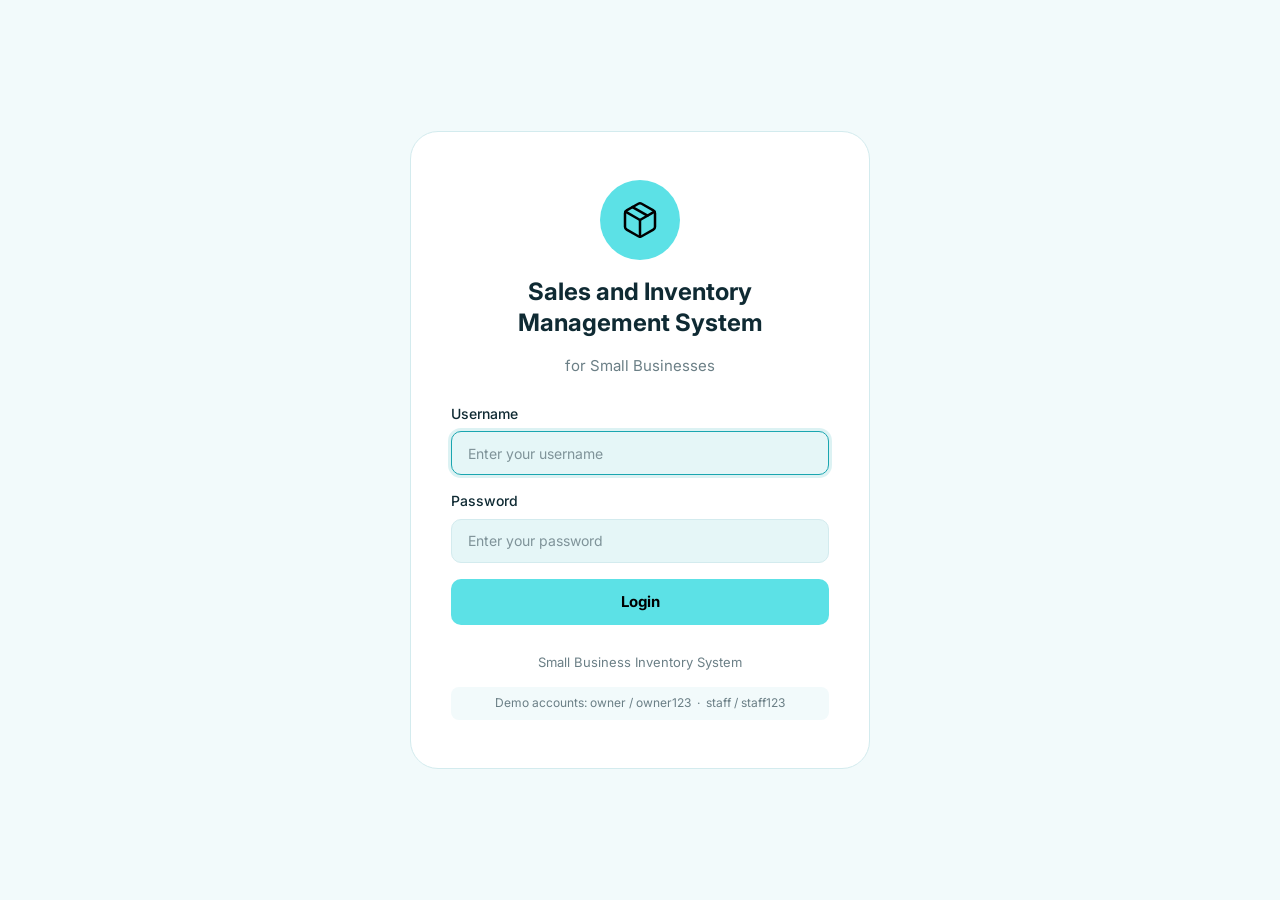
<file: burat/html/index.html>
<!DOCTYPE html>
<html lang="en">
<head>
  <meta charset="UTF-8">
  <meta name="viewport" content="width=device-width, initial-scale=1">
  <title>Login · Sales and Inventory Management System</title>
  <link rel="preconnect" href="https://fonts.googleapis.com">
  <link href="https://fonts.googleapis.com/css2?family=Inter:wght@400;500;600;700&display=swap" rel="stylesheet">
  <link rel="icon" href="data:,">
  <link rel="stylesheet" href="../css/style.css">
</head>
<body>
  <main class="login-wrap">
    <div class="login-card">
      <div class="login-brand">
        <div class="logo-circle"><span data-icon="box" data-size="40" data-stroke="1.5"></span></div>
        <h1>Sales and Inventory Management System</h1>
        <p class="muted">for Small Businesses</p>
      </div>

      <form id="loginForm" class="login-form" novalidate>
        <div class="field">
          <label for="username">Username</label>
          <input id="username" class="input input-soft" type="text" placeholder="Enter your username" autocomplete="username" autofocus>
        </div>
        <div class="field">
          <label for="password">Password</label>
          <input id="password" class="input input-soft" type="password" placeholder="Enter your password" autocomplete="current-password">
        </div>
        <p id="loginError" class="form-error hidden" role="alert"></p>
        <button type="submit" class="btn btn-cyan btn-block">Login</button>
      </form>

      <p class="login-foot">Small Business Inventory System</p>
      <p class="demo-hint">Demo accounts: owner / owner123 &nbsp;·&nbsp; staff / staff123</p>
    </div>
  </main>

  <script src="../js/common.js"></script>
  <script src="../js/login.js"></script>
</body>
</html>
</file>
<file: burat/css/style.css>
:root {
  --bg: #F2FAFB;
  --cyan: #5CE1E6;
  --teal: #1AA6B0;
  --teal-dark: #148A93;
  --dark: #0F2A33;
  --muted: #6B7F86;
  --placeholder: #7F9399;
  --border: #D3EBEE;
  --soft: #E5F6F7;
  --red: #DC2626;
  --blue: #2563EB;
  --green: #1E8A4C;
  --green-bg: #D6F5E3;
  --amber: #A15C00;
  --amber-bg: #FDEFC4;
  --red-text: #B91C1C;
  --red-bg: #FEE2E2;
  --blue-text: #2554B8;
  --blue-bg: #DCE9FF;
  font-family: 'Inter', system-ui, -apple-system, 'Segoe UI', Roboto, sans-serif;
}

* { box-sizing: border-box; margin: 0; padding: 0; }
body { background: var(--bg); color: var(--dark); font-size: 15px; line-height: 1.4; min-height: 100vh; }
button, input, select, textarea { font: inherit; color: inherit; }
button { cursor: pointer; }
button:disabled { cursor: not-allowed; }
a { color: inherit; text-decoration: none; }
.hidden { display: none !important; }
.sr-only { position: absolute; width: 1px; height: 1px; overflow: hidden; clip: rect(0 0 0 0); white-space: nowrap; }
.muted { color: var(--muted); }
[data-icon] { display: inline-flex; align-items: center; justify-content: center; line-height: 0; }

.app { display: flex; min-height: 100vh; }
.sidebar {
  width: 260px; flex-shrink: 0; background: #000; padding: 32px 16px;
  display: flex; flex-direction: column; gap: 32px;
  position: sticky; top: 0; height: 100vh; overflow-y: auto;
}
.brand { display: flex; align-items: center; gap: 12px; padding: 0 8px; color: #fff; font-weight: 600; font-size: 18px; }
.brand-mark {
  width: 48px; height: 48px; border-radius: 12px; background: var(--cyan);
  display: grid; place-items: center; color: #000; flex-shrink: 0;
}
.nav { display: flex; flex-direction: column; gap: 6px; }
.nav a {
  display: flex; align-items: center; height: 44px; padding: 0 16px; border-radius: 10px;
  color: #fff; font-weight: 500; transition: background .15s;
}
.nav a:hover { background: rgba(255, 255, 255, .14); }
.nav a.active { background: var(--cyan); color: #000; }

.main { flex: 1; min-width: 0; padding: 32px; display: flex; flex-direction: column; gap: 24px; }
.topbar { display: flex; justify-content: space-between; align-items: center; gap: 16px; }
.topbar h1 { font-size: 32px; font-weight: 700; }
.page-sub { color: var(--muted); margin-top: 6px; }

.user-menu { position: relative; }
.user-btn {
  display: flex; align-items: center; gap: 8px; padding: 8px 14px; background: #fff;
  border: 1px solid var(--border); border-radius: 100px; font-weight: 500; font-size: 14px;
}
.user-btn:hover { background: var(--soft); }
.avatar { width: 30px; height: 30px; border-radius: 50%; background: var(--soft); color: var(--teal); }
.menu-pop {
  position: absolute; right: 0; top: calc(100% + 8px); min-width: 220px; z-index: 50;
  background: #fff; border: 1px solid var(--border); border-radius: 12px; padding: 8px;
  box-shadow: 0 10px 30px rgba(15, 42, 51, .15);
}
.menu-head { display: flex; flex-direction: column; padding: 8px 10px 10px; border-bottom: 1px solid var(--border); margin-bottom: 6px; }
.menu-head small { color: var(--muted); }
.menu-item {
  display: flex; align-items: center; gap: 8px; width: 100%; padding: 10px; background: none;
  border: 0; border-radius: 8px; text-align: left; font-size: 14px;
}
.menu-item:hover { background: var(--soft); }

.btn {
  display: inline-flex; align-items: center; justify-content: center; gap: 8px; height: 46px;
  padding: 0 24px; border-radius: 10px; border: 1px solid transparent; font-weight: 500; font-size: 15px;
  transition: background .15s, opacity .15s; white-space: nowrap;
}
.btn:disabled { opacity: .55; }
.btn-block { width: 100%; }
.btn-primary { background: var(--teal); color: #fff; }
.btn-primary:hover:not(:disabled) { background: var(--teal-dark); }
.btn-cyan { background: var(--cyan); color: #000; font-weight: 700; }
.btn-cyan:hover:not(:disabled) { background: #43d3d9; }
.btn-outline { background: #fff; color: var(--teal); border-color: var(--teal); }
.btn-outline:hover:not(:disabled) { background: var(--soft); }
.btn-blue { background: var(--blue); color: #fff; font-weight: 600; }
.btn-blue:hover:not(:disabled) { background: #1d4ed8; }
.btn-danger { background: var(--red); color: #fff; }
.btn-danger:hover:not(:disabled) { background: #b91c1c; }
.btn-sm { height: 40px; padding: 0 18px; font-size: 14px; }

.icon-btn {
  width: 32px; height: 32px; display: inline-grid; place-items: center; background: none;
  border: 0; border-radius: 8px; color: var(--teal);
}
.icon-btn:hover { background: var(--soft); }
.icon-btn.danger { color: var(--red); }
.icon-btn.danger:hover { background: var(--red-bg); }

.field { display: flex; flex-direction: column; gap: 8px; }
.field > label { font-size: 14px; font-weight: 500; }
.input {
  width: 100%; height: 44px; padding: 0 16px; background: #fff; border: 1px solid var(--border);
  border-radius: 10px; outline: none; font-size: 14px;
}
.input::placeholder, .textarea::placeholder { color: var(--placeholder); }
.input:focus, .textarea:focus, .input-group:focus-within { border-color: var(--teal); box-shadow: 0 0 0 3px rgba(26, 166, 176, .15); }
.input-soft { background: var(--soft); }
.input.invalid, .textarea.invalid, .input-group.invalid { border-color: var(--red); }
select.input { appearance: none; padding-right: 40px; cursor: pointer;
  background-image: url("data:image/svg+xml,%3Csvg xmlns='http://www.w3.org/2000/svg' width='16' height='16' viewBox='0 0 24 24' fill='none' stroke='%236B7F86' stroke-width='2' stroke-linecap='round' stroke-linejoin='round'%3E%3Cpath d='m6 9 6 6 6-6'/%3E%3C/svg%3E");
  background-repeat: no-repeat; background-position: right 14px center; }
.textarea { width: 100%; min-height: 273px; padding: 14px 16px; background: #fff; border: 1px solid var(--border); border-radius: 10px; outline: none; resize: vertical; font-size: 14px; }
.input-group { display: flex; align-items: center; gap: 8px; height: 44px; padding: 0 16px; background: #fff; border: 1px solid var(--border); border-radius: 10px; }
.input-group .input { border: 0; box-shadow: none; padding: 0; height: 100%; background: transparent; }
.input-group .prefix { color: var(--muted); font-weight: 600; }
.field-error, .form-error { color: var(--red-text); font-size: 13px; }
.form-error { background: var(--red-bg); padding: 10px 12px; border-radius: 8px; }
.field-error:empty { display: none; }

.search-box {
  display: flex; align-items: center; gap: 12px; height: 46px; padding: 0 18px;
  background: #fff; border: 1px solid var(--border); border-radius: 10px; color: var(--muted);
}
.search-box:focus-within { border-color: var(--teal); box-shadow: 0 0 0 3px rgba(26, 166, 176, .15); }
.search-box input { flex: 1; min-width: 0; border: 0; outline: none; background: transparent; font-size: 15px; color: var(--dark); }
.search-box input::placeholder { color: var(--placeholder); }
.search-box .clear-btn { background: none; border: 0; color: var(--muted); width: 28px; height: 28px; border-radius: 50%; }
.search-box .clear-btn:hover { background: var(--soft); }

.card { background: #fff; border: 1px solid var(--border); border-radius: 20px; padding: 24px; }
.card h2 { font-size: 18px; font-weight: 600; margin-bottom: 18px; }

.stats { display: grid; grid-template-columns: repeat(4, 1fr); gap: 24px; }
.stat {
  display: flex; align-items: center; gap: 16px; padding: 22px 20px; background: #fff;
  border: 1px solid var(--border); border-radius: 16px;
}
a.stat:hover { border-color: var(--teal); }
.stat-icon { width: 48px; height: 48px; border-radius: 50%; background: var(--soft); color: var(--teal); display: grid; place-items: center; flex-shrink: 0; font-weight: 700; font-size: 22px; }
.stat-label { font-size: 13px; color: var(--muted); }
.stat-value { font-size: 28px; font-weight: 700; line-height: 1.15; }

.section-head { display: flex; justify-content: space-between; align-items: center; gap: 12px; }
.section-head h2 { font-size: 20px; font-weight: 600; }

.table-card { background: #fff; border: 1px solid var(--border); border-radius: 14px; overflow: hidden; }
.table-wrap { overflow-x: auto; }
table { width: 100%; border-collapse: collapse; min-width: 560px; }
thead th { background: var(--soft); color: var(--muted); font-size: 13px; font-weight: 500; text-align: left; padding: 0 24px; height: 44px; white-space: nowrap; }
tbody td { padding: 0 24px; height: 52px; border-top: 1px solid var(--border); font-size: 14px; }
tbody tr:first-child td { border-top: 0; }
tbody tr:hover td { background: #fafefe; }
td.empty { text-align: center; color: var(--muted); height: 90px; }
.cell-actions { display: flex; align-items: center; gap: 4px; margin-left: -6px; }

.badge { display: inline-block; padding: 4px 12px; border-radius: 100px; font-size: 13px; font-weight: 500; white-space: nowrap; }
.badge-in, .badge-sale { background: var(--green-bg); color: var(--green); }
.badge-low { background: var(--amber-bg); color: var(--amber); }
.badge-out { background: var(--red-bg); color: var(--red-text); }
.badge-purchase { background: var(--blue-bg); color: var(--blue-text); }

.toolbar { display: flex; align-items: center; gap: 16px; }
.toolbar .search-box { flex: 1; }

.pager { display: flex; gap: 8px; justify-content: flex-end; align-items: center; }
.pager button { min-width: 34px; height: 34px; padding: 0 6px; border-radius: 8px; border: 1px solid var(--border); background: #fff; font-size: 14px; }
.pager button:hover:not(:disabled):not(.active) { background: var(--soft); }
.pager button.active { background: var(--teal); border-color: var(--teal); color: #fff; font-weight: 600; }
.pager button:disabled { opacity: .45; }
.pager-gap { color: var(--muted); padding: 0 2px; }

.result-note { color: var(--muted); font-size: 13px; }

.filter-wrap { position: relative; }
.filter-btn { width: 46px; height: 46px; display: grid; place-items: center; background: #fff; border: 1px solid var(--border); border-radius: 10px; color: var(--teal); position: relative; }
.filter-btn:hover { background: var(--soft); }
.filter-btn.has-filter::after { content: ''; position: absolute; top: 8px; right: 8px; width: 9px; height: 9px; background: var(--red); border-radius: 50%; border: 2px solid #fff; }
.filter-pop { position: absolute; right: 0; top: calc(100% + 8px); width: 270px; z-index: 40; background: #fff; border: 1px solid var(--border); border-radius: 14px; padding: 16px; display: flex; flex-direction: column; gap: 14px; box-shadow: 0 10px 30px rgba(15, 42, 51, .15); }

.form-card { background: #fff; border: 1px solid var(--border); border-radius: 20px; padding: 28px; display: flex; flex-direction: column; gap: 28px; }
.form-cols { display: grid; grid-template-columns: 1fr 1fr; gap: 28px; }
.col { display: flex; flex-direction: column; gap: 20px; }
.form-actions { display: flex; justify-content: flex-end; gap: 16px; }

.upload {
  border: 1.5px dashed var(--teal); border-radius: 12px; background: var(--bg); min-height: 186px;
  display: flex; flex-direction: column; align-items: center; justify-content: center; gap: 6px;
  color: var(--teal); text-align: center; padding: 16px; cursor: pointer; font-weight: 500;
}
.upload:hover, .upload.drag { background: var(--soft); }
.upload small { color: var(--muted); font-weight: 400; }
.upload img { max-height: 120px; max-width: 100%; border-radius: 8px; object-fit: contain; }
.link-btn { background: none; border: 0; color: var(--red-text); font-size: 13px; text-decoration: underline; }

.sales-grid { display: grid; grid-template-columns: minmax(300px, 440px) 1fr; gap: 20px; align-items: start; }
.product-list { display: flex; flex-direction: column; gap: 4px; margin-top: 16px; max-height: 560px; overflow-y: auto; }
.product-item {
  display: flex; justify-content: space-between; align-items: center; gap: 12px; width: 100%;
  padding: 8px; background: none; border: 0; border-radius: 12px; text-align: left;
}
.product-item:hover:not(:disabled) { background: var(--soft); }
.product-item:disabled { opacity: .5; }
.product-left { display: flex; align-items: center; gap: 14px; min-width: 0; }
.thumb { width: 44px; height: 44px; border-radius: 10px; background: var(--soft); color: var(--teal); display: grid; place-items: center; flex-shrink: 0; overflow: hidden; }
.thumb img { width: 100%; height: 100%; object-fit: cover; }
.product-text { display: flex; flex-direction: column; min-width: 0; }
.product-text strong { font-weight: 500; font-size: 15px; overflow: hidden; text-overflow: ellipsis; white-space: nowrap; }
.product-text small { color: var(--muted); font-size: 13px; }
.stock-label { color: var(--muted); font-size: 13px; white-space: nowrap; }
.qty-input { width: 64px; height: 34px; padding: 0 8px; border: 1px solid var(--border); border-radius: 8px; text-align: center; }
.qty-input:focus { outline: none; border-color: var(--teal); }
.sale-table { min-width: 0; }
.sale-table thead th, .sale-table tbody td { padding: 0 16px; }
.sale-table tbody td { height: 56px; }
.total-row { display: flex; justify-content: space-between; align-items: center; margin: 20px 0; }
.total-row span { font-size: 17px; font-weight: 500; }
.total-row strong { font-size: 28px; font-weight: 700; }

.modal-overlay { position: fixed; inset: 0; background: rgba(15, 42, 51, .5); display: flex; align-items: center; justify-content: center; padding: 16px; z-index: 100; }
.modal { background: #fff; border-radius: 18px; padding: 24px; width: 480px; max-width: 100%; max-height: 92vh; display: flex; flex-direction: column; gap: 16px; box-shadow: 0 20px 60px rgba(0, 0, 0, .3); }
.modal.wide { width: 820px; }
.modal h3 { font-size: 20px; font-weight: 600; }
.modal-body { display: flex; flex-direction: column; gap: 14px; overflow-y: auto; }
.modal-actions { display: flex; justify-content: flex-end; gap: 12px; }
.modal-text { color: var(--dark); }
.mini-table { min-width: 0; font-size: 14px; }
.mini-table th { background: var(--soft); height: 36px; padding: 0 12px; }
.mini-table td { height: 38px; padding: 0 12px; }
.sum-row { display: flex; justify-content: space-between; align-items: center; font-size: 16px; }
.sum-row strong { font-size: 20px; }

.toasts { position: fixed; top: 20px; right: 20px; display: flex; flex-direction: column; gap: 10px; z-index: 200; }
.toast { background: var(--dark); color: #fff; padding: 12px 18px; border-radius: 10px; font-size: 14px; max-width: 360px; box-shadow: 0 8px 24px rgba(0, 0, 0, .25); border-left: 5px solid var(--cyan); animation: toast-in .2s ease-out; transition: opacity .3s; }
.toast-error { border-left-color: #f87171; }
.toast.out { opacity: 0; }
@keyframes toast-in { from { transform: translateY(-8px); opacity: 0; } }

.login-wrap { min-height: 100vh; display: grid; place-items: center; padding: 24px; }
.login-card { width: 460px; max-width: 100%; background: #fff; border: 1px solid var(--border); border-radius: 28px; padding: 48px 40px; display: flex; flex-direction: column; gap: 28px; }
.login-brand { display: flex; flex-direction: column; align-items: center; gap: 16px; text-align: center; }
.login-brand h1 { font-size: 24px; font-weight: 700; line-height: 1.3; }
.logo-circle { width: 80px; height: 80px; border-radius: 50%; background: var(--cyan); color: #000; display: grid; place-items: center; }
.login-form { display: flex; flex-direction: column; gap: 16px; }
.login-foot { text-align: center; color: var(--muted); font-size: 13px; }
.demo-hint { text-align: center; color: var(--muted); font-size: 12px; background: var(--bg); border-radius: 8px; padding: 8px; margin-top: -12px; }

.flow-card { background: #fff; border: 1px solid var(--border); border-radius: 20px; padding: 24px; }
.flow-card svg { display: block; width: 100%; max-width: 900px; margin: 0 auto; height: auto; }
.flow-node rect { fill: var(--teal); transition: fill .15s; }
.flow-node:hover rect, .flow-node:focus rect { fill: var(--teal-dark); }
.flow-node text { fill: #fff; font-weight: 600; font-size: 18px; font-family: inherit; pointer-events: none; }
.flow-note { text-align: center; color: var(--muted); font-size: 13px; margin-top: 12px; }

@media (max-width: 1100px) {
  .stats { grid-template-columns: repeat(2, 1fr); }
  .sales-grid { grid-template-columns: 1fr; }
}
@media (max-width: 900px) {
  .app { flex-direction: column; }
  .sidebar { width: 100%; height: auto; position: static; padding: 16px; gap: 16px; }
  .nav { flex-direction: row; flex-wrap: wrap; }
  .nav a { height: 40px; }
  .main { padding: 20px 16px; }
  .form-cols { grid-template-columns: 1fr; }
  .topbar h1 { font-size: 26px; }
}
@media (max-width: 560px) {
  .stats { grid-template-columns: 1fr; }
  .toolbar { flex-wrap: wrap; }
  .login-card { padding: 36px 24px; }
}

.form-stack { display: flex; flex-direction: column; gap: 14px; }
.form-section { font-size: 14px; font-weight: 600; margin-top: 6px; padding-top: 12px; border-top: 1px solid var(--border); }
.hint { color: var(--muted); font-size: 13px; }
.textarea.short { min-height: 72px; }
.btn-lg { height: 54px; font-size: 17px; }
.r { text-align: right; }
.items-cell { max-width: 260px; overflow: hidden; text-overflow: ellipsis; white-space: nowrap; }
.detail-cell { max-width: 380px; }
.select-inline { width: 200px; }
.date-filter { display: flex; align-items: center; gap: 8px; }
.date-filter .input { width: 160px; }

.nav a { justify-content: space-between; }
.nav a .count { background: var(--red); color: #fff; border-radius: 100px; font-size: 12px; font-weight: 600; min-width: 22px; height: 22px; padding: 0 6px; display: grid; place-items: center; }

.badge-void, .badge-cancelled { background: #E6ECEE; color: #45585E; }
.badge-pending { background: var(--amber-bg); color: var(--amber); }
.badge-approved { background: var(--green-bg); color: var(--green); }
.badge-rejected { background: var(--red-bg); color: var(--red-text); }

.banner { background: var(--soft); border: 1px solid var(--cyan); border-radius: 12px; padding: 14px 18px; }
.banner a { color: var(--teal-dark); font-weight: 600; text-decoration: underline; }
.notice { background: #FFF8E1; border: 1px solid #F3DFA0; color: #6B5200; border-radius: 12px; padding: 12px 16px; font-size: 14px; }

.tabs { display: flex; gap: 8px; }
.tab { height: 42px; padding: 0 20px; border-radius: 10px; border: 1px solid var(--border); background: #fff; font-weight: 500; color: var(--muted); display: inline-flex; align-items: center; gap: 8px; }
.tab:hover { background: var(--soft); }
.tab.active { background: var(--teal); border-color: var(--teal); color: #fff; }
.tab-count { background: rgba(0, 0, 0, .12); border-radius: 100px; padding: 0 8px; font-size: 12px; line-height: 20px; }
.seg { display: inline-flex; border: 1px solid var(--border); border-radius: 10px; overflow: hidden; background: #fff; }
.seg-btn { height: 42px; padding: 0 18px; border: 0; background: #fff; color: var(--muted); font-weight: 500; }
.seg-btn + .seg-btn { border-left: 1px solid var(--border); }
.seg-btn.active { background: var(--teal); color: #fff; }

.chips { display: flex; flex-wrap: wrap; gap: 8px; margin: 14px 0; }
.chip { height: 36px; padding: 0 16px; border-radius: 100px; border: 1px solid var(--border); background: #fff; font-size: 14px; }
.chip:hover { background: var(--soft); }
.chip.active { background: var(--dark); border-color: var(--dark); color: #fff; }

.pos-grid { display: grid; grid-template-columns: minmax(0, 1.5fr) minmax(340px, 1fr); gap: 20px; align-items: start; }
.pos-right { position: sticky; top: 16px; display: flex; flex-direction: column; gap: 14px; }
.pos-right .section-head h2 { margin-bottom: 0; }
.scan-box { height: 54px; border-color: var(--teal); }
.scan-box input { font-size: 16px; }
.tiles { display: grid; grid-template-columns: repeat(auto-fill, minmax(140px, 1fr)); gap: 10px; max-height: 62vh; overflow-y: auto; padding: 2px; }
.tile { display: flex; flex-direction: column; align-items: flex-start; gap: 4px; padding: 12px; background: #fff; border: 1px solid var(--border); border-radius: 14px; text-align: left; }
.tile:hover:not(:disabled) { border-color: var(--teal); background: var(--soft); }
.tile:disabled { opacity: .5; }
.tile strong { font-size: 15px; font-weight: 600; }
.tile .thumb { width: 40px; height: 40px; margin-bottom: 4px; }
.tile-price { font-weight: 700; color: var(--teal-dark); }
.tile small { color: var(--muted); font-size: 12px; }
.tile small.low { color: var(--amber); font-weight: 600; }
.tile small.out { color: var(--red-text); font-weight: 600; }
.tiles-empty { grid-column: 1 / -1; padding: 12px 8px; }

.cart { display: flex; flex-direction: column; max-height: 300px; overflow-y: auto; border: 1px solid var(--border); border-radius: 12px; min-height: 90px; }
.cart-empty { padding: 28px 16px; text-align: center; }
.cart-line { display: grid; grid-template-columns: 1fr auto 70px 32px; align-items: center; gap: 8px; padding: 10px 12px; border-bottom: 1px solid var(--border); }
.cart-line:last-child { border-bottom: 0; }
.cart-name strong { display: block; font-size: 14px; }
.cart-name small { color: var(--muted); font-size: 12px; }
.cart-total { text-align: right; font-weight: 600; }
.stepper { display: flex; align-items: center; gap: 4px; }
.step { width: 30px; height: 34px; border: 1px solid var(--border); border-radius: 8px; background: #fff; display: grid; place-items: center; }
.step:hover { background: var(--soft); }
.stepper .qty-input { width: 52px; }
.pay-quick { display: flex; flex-wrap: wrap; gap: 8px; }
.pay-btn { height: 34px; padding: 0 14px; border: 1px solid var(--border); border-radius: 8px; background: #fff; font-size: 14px; font-weight: 500; }
.pay-btn:hover { background: var(--soft); border-color: var(--teal); }
.change-box { display: flex; justify-content: space-between; align-items: center; padding: 14px 16px; border-radius: 12px; background: var(--soft); }
.change-box span { font-weight: 500; }
.change-box strong { font-size: 24px; }
.change-box.ok { background: var(--green-bg); color: var(--green); }
.change-box.short { background: var(--red-bg); color: var(--red-text); }

.receipt-wrap { display: flex; flex-direction: column; gap: 12px; align-items: center; }
.sale-done { display: flex; align-items: center; gap: 8px; color: var(--green); font-weight: 600; }
.receipt { width: 300px; max-width: 100%; background: #fff; border: 1px dashed #9db3b8; padding: 18px 16px; font-size: 13px; color: #000; }
.receipt-head { display: flex; flex-direction: column; align-items: center; margin-bottom: 8px; }
.receipt-head strong { font-size: 16px; }
.receipt-meta { display: flex; flex-direction: column; gap: 2px; padding: 8px 0; border-top: 1px dashed #999; border-bottom: 1px dashed #999; margin-bottom: 8px; }
.receipt table { min-width: 0; width: 100%; }
.receipt td { padding: 4px 0; height: auto; border: 0; vertical-align: top; font-size: 13px; }
.receipt td.r { text-align: right; white-space: nowrap; }
.receipt small { color: #555; }
.receipt-total, .receipt-line { display: flex; justify-content: space-between; padding-top: 6px; }
.receipt-total { border-top: 1px dashed #999; margin-top: 6px; font-size: 15px; }
.receipt-void { text-align: center; font-weight: 700; color: #b91c1c; border: 2px solid #b91c1c; margin: 6px 0; padding: 4px; }
.receipt-foot { text-align: center; margin-top: 12px; color: #444; }

.req-list { display: grid; grid-template-columns: repeat(auto-fill, minmax(380px, 1fr)); gap: 18px; }
.req { background: #fff; border: 1px solid var(--border); border-radius: 16px; padding: 20px; display: flex; flex-direction: column; gap: 12px; }
.req header { display: flex; justify-content: space-between; align-items: flex-start; gap: 12px; }
.req header strong { display: block; font-size: 16px; }
.req header small { color: var(--muted); font-size: 12px; }
.req-by { font-size: 14px; color: var(--muted); }
.req footer { display: flex; justify-content: flex-end; gap: 10px; }
.details { min-width: 0; }
.details th { width: 38%; text-align: left; background: var(--soft); color: var(--muted); font-size: 13px; font-weight: 500; padding: 0 14px; height: 36px; }
.details td { padding: 0 14px; height: 36px; }
.empty-state { background: #fff; border: 1px dashed var(--border); border-radius: 16px; padding: 48px 16px; text-align: center; color: var(--muted); }

.report-bar { display: flex; flex-wrap: wrap; align-items: center; gap: 14px; }
.report-controls { display: flex; align-items: center; gap: 10px; }
.report-controls .input { width: 170px; }
.report-actions { margin-left: auto; display: flex; gap: 10px; }
.report-doc { display: flex; flex-direction: column; gap: 22px; }
.rhead h1 { font-size: 24px; }
.rhead p { font-size: 16px; color: var(--dark); margin-top: 2px; }
.rhead small { color: var(--muted); }
.rcards { display: grid; grid-template-columns: repeat(auto-fill, minmax(190px, 1fr)); gap: 14px; }
.rcard { background: #fff; border: 1px solid var(--border); border-radius: 14px; padding: 14px 16px; display: flex; flex-direction: column; gap: 4px; }
.rcard span { color: var(--muted); font-size: 13px; }
.rcard strong { font-size: 22px; }
.rsec h2 { font-size: 18px; margin-bottom: 10px; }
.report-table { min-width: 0; }
.report-table th.r { text-align: right; }
.report-table td { padding: 0 24px; }

#printArea { display: none; }
@media print {
  body > *:not(#printArea) { display: none !important; }
  #printArea { display: block !important; }
  body { background: #fff; }
  .receipt { border: 0; margin: 0 auto; }
  .report-doc { gap: 14px; }
  .rcard, .table-card { box-shadow: none; }
  .report-table th, .report-table td { padding: 4px 8px; height: auto; font-size: 11px; }
  tr { page-break-inside: avoid; }
}

@media (max-width: 1100px) {
  .pos-grid { grid-template-columns: 1fr; }
  .pos-right { position: static; }
}
.flow-node.sub rect { fill: var(--dark); }
.tile .tile-code { font-size: 11px; letter-spacing: .3px; }

.topbar-left { display: flex; align-items: center; gap: 14px; min-width: 0; }
.nav-toggle { width: 44px; height: 44px; flex-shrink: 0; border: 1px solid var(--border); background: #fff; border-radius: 10px; color: var(--dark); display: grid; place-items: center; }
.nav-toggle:hover { background: var(--soft); }
.app.nav-hidden .sidebar { display: none; }
</file>
